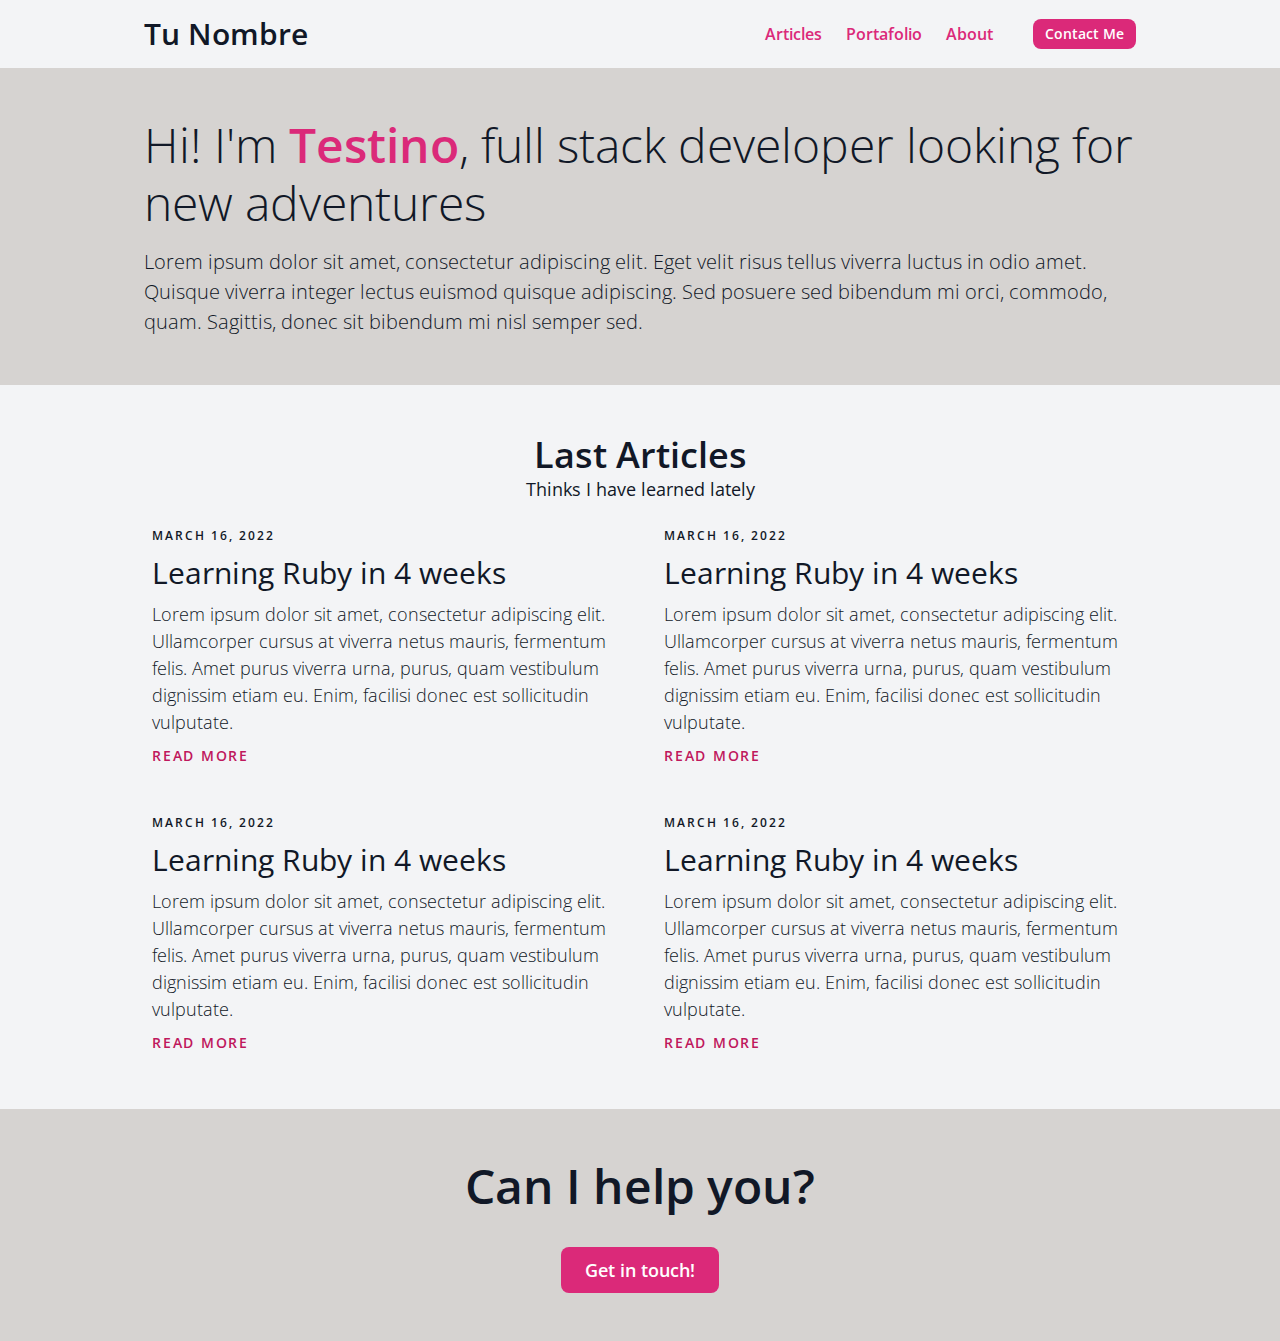
<file: index.html>
<!DOCTYPE html>

<html lang="en">
  <head>
    <meta charset="UTF-8" />
    <meta http-equiv="X-UA-Compatible" content="IE=edge" />
    <meta name="viewport" content="width=device-width, initial-scale=1.0" />
    <title>Document</title>
    <link rel="stylesheet" href="styles/pages/index.css" />
  </head>
  <body>
    <header class="header-wrapper">
      <div class="container-lg">
        <div class="header">
          <a href="/index.html" class="heading semibold header__logo"
            >Tu Nombre</a
          >
          <!-- menu start-->
          <div class="header-content">
            <div class="right-content">
              <div class="menu-desktop">
                <nav>
                  <ul class="nav-links">
                    <li>
                      <a href="" class="text semibold nav-link">Articles</a>
                    </li>
                    <li>
                      <a href="" class="text semibold nav-link">Portafolio</a>
                    </li>
                    <li>
                      <a href="pages/about.html" class="text semibold nav-link"
                        >About</a
                      >
                    </li>
                  </ul>
                </nav>
                <a href="pages/contact.html">
                  <button class="btn btn--primary btn--sm">Contact Me</button>
                </a>
              </div>
            </div>
            <!-- menu end-->
            <img
              class="menu"
              onclick="showMenu()"
              src="images/icons/menu-line.svg"
              alt="menu"
            />
          </div>
        </div>
      </div>
      <!-- menu mobile start-->
      <div class="container-lg">
        <div class="menu-mobile-hidden">
          <nav>
            <ul class="nav-links li-navbar">
              <li>
                <a href="" class="text semibold nav-link">Articles</a>
              </li>
              <li>
                <a href="" class="text semibold nav-link">Portafolio</a>
              </li>
              <li>
                <a href="pages/about.html" class="text semibold nav-link"
                  >About</a
                >
              </li>
            </ul>
          </nav>
          <a href="pages/contact.html ">
            <button class="btn btn--primary btn--sm">Contact Me</button>
          </a>
        </div>
      </div>
      <!-- menu mobile end -->
    </header>

    <main>
      <section class="section padded welcome">
        <div class="container-lg">
          <h1 class="heading-xl welcome__title">
            Hi! I'm <span class="welcome__name">Testino</span>, full stack
            developer looking for new adventures
          </h1>
          <p class="text-xl light">
            Lorem ipsum dolor sit amet, consectetur adipiscing elit. Eget velit
            risus tellus viverra luctus in odio amet. Quisque viverra integer
            lectus euismod quisque adipiscing. Sed posuere sed bibendum mi orci,
            commodo, quam. Sagittis, donec sit bibendum mi nisl semper sed.
          </p>
        </div>
      </section>

      <section class="section">
        <div class="container-lg">
          <div class="articles-header">
            <h2 class="heading-lg semibold">Last Articles</h2>
            <p class="text-lg">Thinks I have learned lately</p>
          </div>
          <div class="articles">
            <div class="articles__article">
              <p class="text-xs semibold overline">March 16, 2022</p>
              <h3 class="heading regular">Learning Ruby in 4 weeks</h3>
              <p class="text-lg light">
                Lorem ipsum dolor sit amet, consectetur adipiscing elit.
                Ullamcorper cursus at viverra netus mauris, fermentum felis.
                Amet purus viverra urna, purus, quam vestibulum dignissim etiam
                eu. Enim, facilisi donec est sollicitudin vulputate.
              </p>
              <a href="pages/learn-ruby.html" class="articles__article-link"
                >Read more</a
              >
            </div>
            <div class="articles__article">
              <p class="text-xs semibold overline">March 16, 2022</p>
              <h3 class="heading regular">Learning Ruby in 4 weeks</h3>
              <p class="text-lg light">
                Lorem ipsum dolor sit amet, consectetur adipiscing elit.
                Ullamcorper cursus at viverra netus mauris, fermentum felis.
                Amet purus viverra urna, purus, quam vestibulum dignissim etiam
                eu. Enim, facilisi donec est sollicitudin vulputate.
              </p>
              <a href="pages/learn-ruby.html" class="articles__article-link"
                >Read more</a
              >
            </div>
            <div class="articles__article">
              <p class="text-xs semibold overline">March 16, 2022</p>
              <h3 class="heading regular">Learning Ruby in 4 weeks</h3>
              <p class="text-lg light">
                Lorem ipsum dolor sit amet, consectetur adipiscing elit.
                Ullamcorper cursus at viverra netus mauris, fermentum felis.
                Amet purus viverra urna, purus, quam vestibulum dignissim etiam
                eu. Enim, facilisi donec est sollicitudin vulputate.
              </p>
              <a href="pages/learn-ruby.html" class="articles__article-link"
                >Read more</a
              >
            </div>
            <div class="articles__article">
              <p class="text-xs semibold overline">March 16, 2022</p>
              <h3 class="heading regular">Learning Ruby in 4 weeks</h3>
              <p class="text-lg light">
                Lorem ipsum dolor sit amet, consectetur adipiscing elit.
                Ullamcorper cursus at viverra netus mauris, fermentum felis.
                Amet purus viverra urna, purus, quam vestibulum dignissim etiam
                eu. Enim, facilisi donec est sollicitudin vulputate.
              </p>
              <a href="pages/learn-ruby.html" class="articles__article-link"
                >Read more</a
              >
            </div>
          </div>
        </div>
      </section>
    </main>

    <footer class="section padded footer">
      <div class="container-lg footer__content">
        <h2 class="heading-xl semibold">Can I help you?</h2>
        <button class="btn btn--primary btn--lg">Get in touch!</button>
      </div>
    </footer>

    <!-- script -->
    <script src="scripts/navbar.js"></script>
  </body>
</html>
</file>
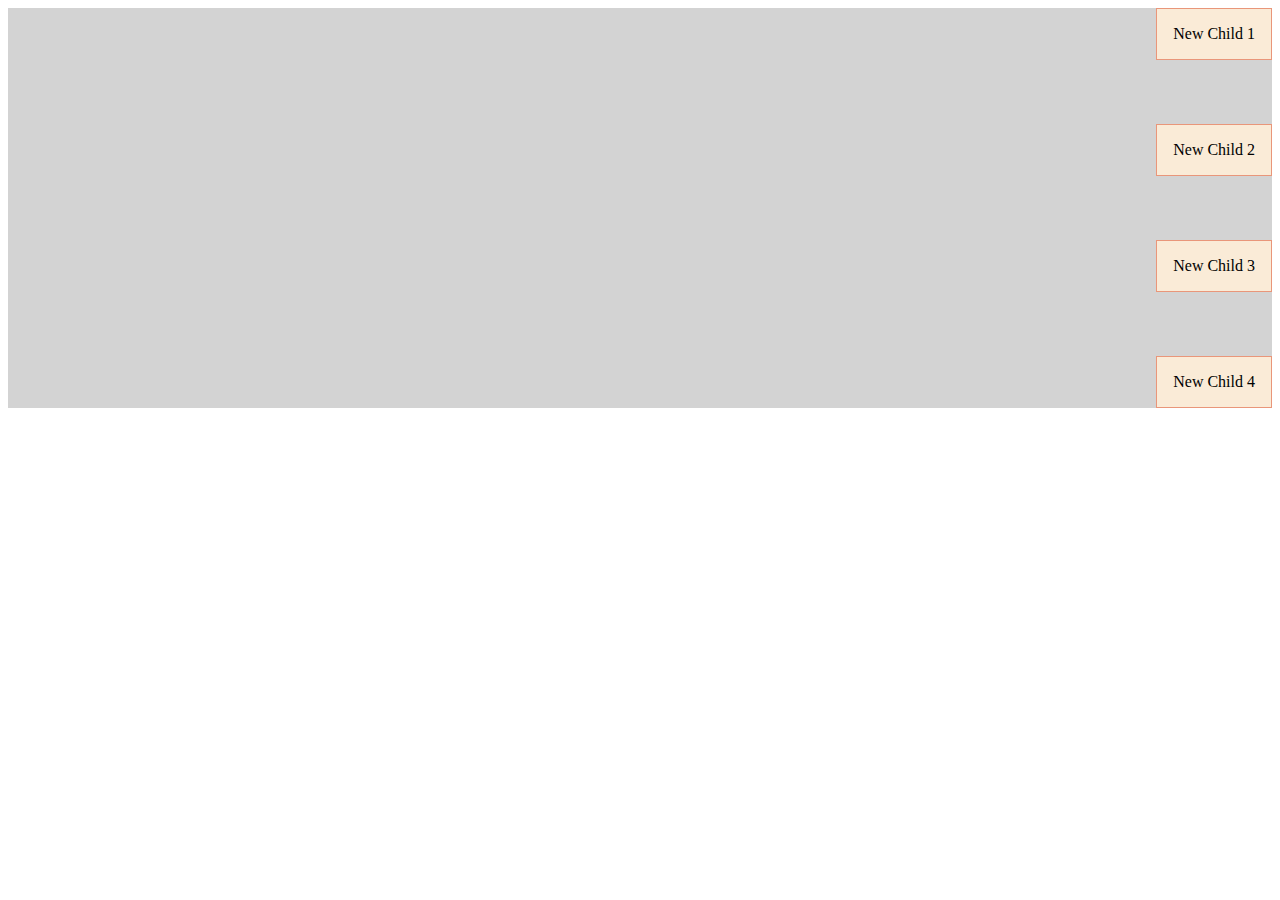
<file: flexbox.html>
<!DOCTYPE html>
<html lang="en">
  <head>
    <meta charset="UTF-8" />
    <meta http-equiv="X-UA-Compatible" content="IE=edge" />
    <meta name="viewport" content="width=device-width, initial-scale=1.0" />
    <title>Flexbox</title>
    <style>
      .container {
        height: 400px;
        display: flex;
        justify-content: space-between;
        align-items: flex-end;
        flex-direction: column;
        background-color: lightgrey;
        /* height: 150px; */
      }
      .child {
        background-color: antiquewhite;
        padding: 16px;
        border: 1px solid darksalmon;
        /* flex: 0 0 200px; */
      }
    </style>
  </head>
  <body>
    <div class="container">
      <div id="child1" class="child">New Child 1</div>
      <div id="child2" class="child">New Child 2</div>
      <div id="child3" class="child">New Child 3</div>
      <div id="child4" class="child">New Child 4</div>
    </div>
  </body>
</html>
</file>
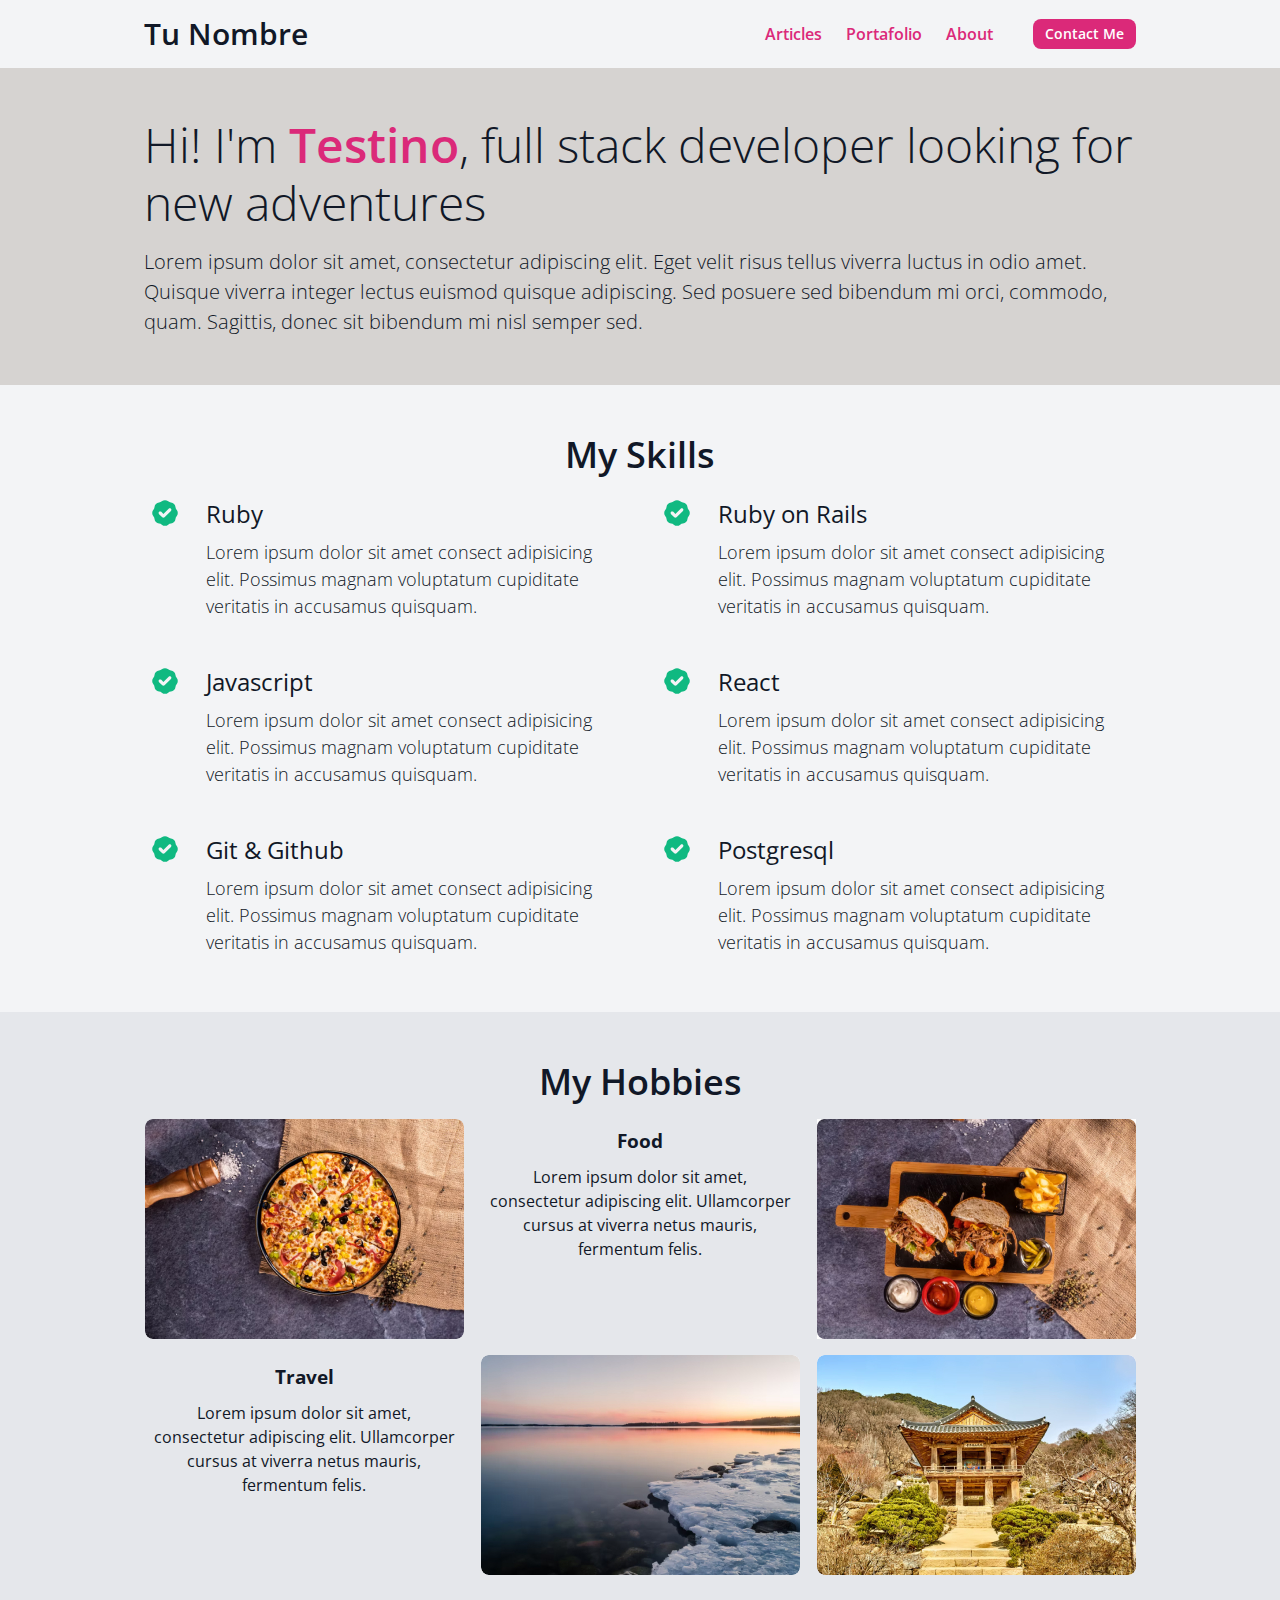
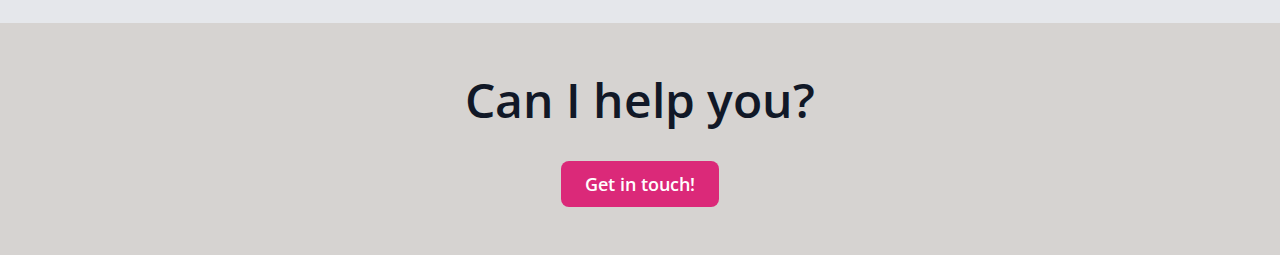
<file: pages/about.html>
<!DOCTYPE html>
<html lang="en">
  <head>
    <meta charset="UTF-8" />
    <meta http-equiv="X-UA-Compatible" content="IE=edge" />
    <meta name="viewport" content="width=device-width, initial-scale=1.0" />
    <title>About</title>
    <link rel="stylesheet" href="../styles/pages/about.css" />
  </head>
  <body>
    <header class="header-wrapper">
      <div class="container-lg">
        <div class="header">
          <a href="/index.html" class="heading semibold header__logo"
            >Tu Nombre</a
          >
          <!-- menu start-->
          <div class="header-content">
            <div class="right-content">
              <div class="menu-desktop">
                <nav>
                  <ul class="nav-links">
                    <li>
                      <a href="" class="text semibold nav-link">Articles</a>
                    </li>
                    <li>
                      <a href="" class="text semibold nav-link">Portafolio</a>
                    </li>
                    <li>
                      <a href="about.html" class="text semibold nav-link"
                        >About</a
                      >
                    </li>
                  </ul>
                </nav>
                <a href="contact.html">
                  <button class="btn btn--primary btn--sm">Contact Me</button>
                </a>
              </div>
            </div>
            <!-- menu end-->
            <img
              class="menu"
              onclick="showMenu()"
              src="../images/icons/menu-line.svg"
              alt="menu"
            />
          </div>
        </div>
      </div>
      <!-- menu mobile start-->
      <div class="container-lg">
        <div class="menu-mobile-hidden">
          <nav>
            <ul class="nav-links li-navbar">
              <li>
                <a href="" class="text semibold nav-link">Articles</a>
              </li>
              <li>
                <a href="" class="text semibold nav-link">Portafolio</a>
              </li>
              <li>
                <a href="about.html" class="text semibold nav-link">About</a>
              </li>
            </ul>
          </nav>
          <a href="contact.html">
            <button class="btn btn--primary btn--sm">Contact Me</button>
          </a>
        </div>
      </div>
      <!-- menu mobile end -->
    </header>

    <main>
      <section class="section padded welcome">
        <div class="container-lg">
          <h1 class="heading-xl welcome__title">
            Hi! I'm <span class="welcome__name">Testino</span>, full stack
            developer looking for new adventures
          </h1>
          <p class="text-xl light">
            Lorem ipsum dolor sit amet, consectetur adipiscing elit. Eget velit
            risus tellus viverra luctus in odio amet. Quisque viverra integer
            lectus euismod quisque adipiscing. Sed posuere sed bibendum mi orci,
            commodo, quam. Sagittis, donec sit bibendum mi nisl semper sed.
          </p>
        </div>
      </section>

      <section class="section padded">
        <div class="container-lg">
          <div class="articles-header">
            <h2 class="heading-lg semibold">My Skills</h2>
          </div>
          <div class="articles">
            <div class="h3--layout">
              <img class="icon-size" src="../images/icons/Icon.svg" alt="" />
              <div class="articles__article">
                <h3 class="heading-sm regular">Ruby</h3>
                <p class="text-lg light">
                  Lorem ipsum dolor sit amet consect adipisicing elit. Possimus
                  magnam voluptatum cupiditate veritatis in accusamus quisquam.
                </p>
              </div>
            </div>

            <div class="h3--layout">
              <img class="icon-size" src="../images/icons/Icon.svg" alt="" />
              <div class="articles__article">
                <h3 class="heading-sm regular">Ruby on Rails</h3>
                <p class="text-lg light">
                  Lorem ipsum dolor sit amet consect adipisicing elit. Possimus
                  magnam voluptatum cupiditate veritatis in accusamus quisquam.
                </p>
              </div>
            </div>

            <div class="h3--layout">
              <img class="icon-size" src="../images/icons/Icon.svg" alt="" />
              <div class="articles__article">
                <h3 class="heading-sm regular">Javascript</h3>
                <p class="text-lg light">
                  Lorem ipsum dolor sit amet consect adipisicing elit. Possimus
                  magnam voluptatum cupiditate veritatis in accusamus quisquam.
                </p>
              </div>
            </div>

            <div class="h3--layout">
              <img class="icon-size" src="../images/icons/Icon.svg" alt="" />
              <div class="articles__article">
                <h3 class="heading-sm regular">React</h3>
                <p class="text-lg light">
                  Lorem ipsum dolor sit amet consect adipisicing elit. Possimus
                  magnam voluptatum cupiditate veritatis in accusamus quisquam.
                </p>
              </div>
            </div>

            <div class="h3--layout">
              <img class="icon-size" src="../images/icons/Icon.svg" alt="" />
              <div class="articles__article">
                <h3 class="heading-sm regular">Git & Github</h3>
                <p class="text-lg light">
                  Lorem ipsum dolor sit amet consect adipisicing elit. Possimus
                  magnam voluptatum cupiditate veritatis in accusamus quisquam.
                </p>
              </div>
            </div>

            <div class="h3--layout">
              <img class="icon-size" src="../images/icons/Icon.svg" alt="" />
              <div class="articles__article">
                <h3 class="heading-sm regular">Postgresql</h3>
                <p class="text-lg light">
                  Lorem ipsum dolor sit amet consect adipisicing elit. Possimus
                  magnam voluptatum cupiditate veritatis in accusamus quisquam.
                </p>
              </div>
            </div>
          </div>
        </div>
      </section>

      <section class="section padded bg-dark">
        <div class="container-lg">
          <div class="articles-header">
            <h2 class="heading-lg semibold">My Hobbies</h2>
          </div>

          <div class="sections">
            <div>
              <img class="sections--size" src="../images/pizza.png" alt="" />
            </div>

            <div class="sections--size sections--layout">
              <h3>Food</h3>
              <p>
                Lorem ipsum dolor sit amet, consectetur adipiscing elit.
                Ullamcorper cursus at viverra netus mauris, fermentum felis.
              </p>
            </div>

            <div class="sections--size">
              <img src="../images/hamburguesa.png" alt="" />
            </div>

            <div class="sections--size sections--layout">
              <h3>Travel</h3>
              <p>
                Lorem ipsum dolor sit amet, consectetur adipiscing elit.
                Ullamcorper cursus at viverra netus mauris, fermentum felis.
              </p>
            </div>

            <div>
              <img class="sections--size" src="../images/travel 1.png" alt="" />
            </div>

            <div>
              <img class="sections--size" src="../images/travel 2.png" alt="" />
            </div>
          </div>
        </div>
      </section>
    </main>

    <footer class="section padded footer">
      <div class="container-lg footer__content">
        <h2 class="heading-xl semibold">Can I help you?</h2>
        <button class="btn btn--primary btn--lg">Get in touch!</button>
      </div>
    </footer>

    <!-- scripts -->
    <script src="../scripts/navbar.js"></script>
  </body>
</html>
</file>
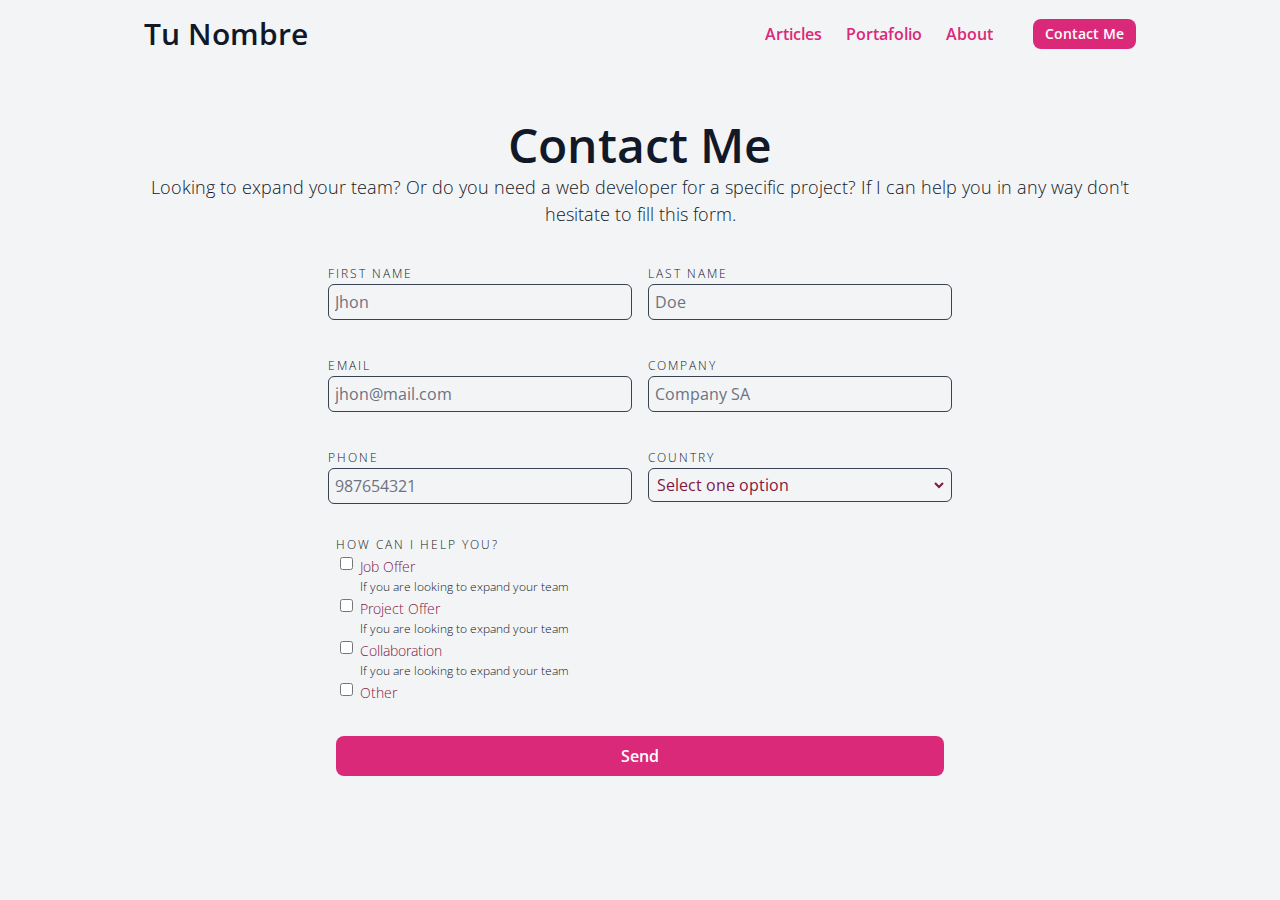
<file: pages/contact.html>
<!DOCTYPE html>
<html lang="en">
  <head>
    <meta charset="UTF-8" />
    <meta http-equiv="X-UA-Compatible" content="IE=edge" />
    <meta name="viewport" content="width=device-width, initial-scale=1.0" />
    <title>Contact</title>
    <link rel="stylesheet" href="../styles/pages/contact.css" />
  </head>
  <body>
    <header class="header-wrapper">
      <div class="container-lg">
        <div class="header">
          <a href="/index.html" class="heading semibold header__logo"
            >Tu Nombre</a
          >
          <!-- menu start-->
          <div class="header-content">
            <div class="right-content">
              <div class="menu-desktop">
                <nav>
                  <ul class="nav-links">
                    <li>
                      <a href="" class="text semibold nav-link">Articles</a>
                    </li>
                    <li>
                      <a href="" class="text semibold nav-link">Portafolio</a>
                    </li>
                    <li>
                      <a href="about.html" class="text semibold nav-link"
                        >About</a
                      >
                    </li>
                  </ul>
                </nav>
                <a href="contact.html">
                  <button class="btn btn--primary btn--sm">Contact Me</button>
                </a>
              </div>
            </div>
            <!-- menu end-->
            <img
              class="menu"
              onclick="showMenu()"
              src="../images/icons/menu-line.svg"
              alt="menu"
            />
          </div>
        </div>
      </div>
      <!-- menu mobile start-->
      <div class="container-lg">
        <div class="menu-mobile-hidden">
          <nav>
            <ul class="nav-links li-navbar">
              <li>
                <a href="" class="text semibold nav-link">Articles</a>
              </li>
              <li>
                <a href="" class="text semibold nav-link">Portafolio</a>
              </li>
              <li>
                <a href="about.html" class="text semibold nav-link">About</a>
              </li>
            </ul>
          </nav>
          <a href="contact.html">
            <button class="btn btn--primary btn--sm">Contact Me</button>
          </a>
        </div>
      </div>
      <!-- menu mobile end -->
    </header>

    <section class="section padded welcome">
      <div class="container-lg">
        <div class="head-form">
          <h1 class="heading-xl semibold">Contact Me</h1>
          <p class="text-lg light">
            Looking to expand your team? Or do you need a web developer for a
            specific project? If I can help you in any way don't hesitate to
            fill this form.
          </p>
        </div>

        <div class="container-sm">
          <form class="form-layout">
            <div class="center-input">
              <label class="text-xs light overline" for="first-name"
                >FIRST NAME</label
              >
              <div class="input">
                <input
                  type="text"
                  placeholder="Jhon"
                  name="first-name"
                  id="first-name"
                />
              </div>
            </div>

            <div>
              <label class="text-xs light overline" for="last-name"
                >LAST NAME</label
              >
              <div class="input">
                <input
                  type="text"
                  placeholder="Doe"
                  name="last-name"
                  id="last-name"
                />
              </div>
            </div>

            <div>
              <label class="text-xs light overline" for="email">EMAIL</label>
              <div class="input">
                <input
                  type="email"
                  placeholder="jhon@mail.com"
                  name="email"
                  id="email"
                />
              </div>
            </div>

            <div>
              <label class="text-xs light overline" for="company"
                >COMPANY</label
              >
              <div class="input">
                <input
                  type="text"
                  placeholder="Company SA"
                  name="company"
                  id="company"
                />
              </div>
            </div>

            <div>
              <label class="text-xs light overline" for="phone">PHONE</label>
              <div class="input">
                <input
                  type="tel"
                  placeholder="987654321"
                  name="phone"
                  id="phone"
                />
              </div>
            </div>

            <div>
              <label class="text-xs light overline">COUNTRY</label>
              <div class="input">
                <select name="country" id="country">
                  <option value="noCountry" selected disabled>
                    Select one option
                  </option>
                  <option value="PE">Peru</option>
                  <option value="BO">Bolivia</option>
                  <option value="MX">Mexico</option>
                </select>
              </div>
            </div>

            <div class="center-checkbox">
              <p class="text-xs light overline">How can I help you?</p>
              <div class="checkbox-layout">
                <input type="checkbox" name="ruby" id="ruby" />
                <div>
                  <label class="text-sm light" for="job">Job Offer</label>
                  <p class="text-xs light">
                    If you are looking to expand your team
                  </p>
                </div>
              </div>

              <div class="checkbox-layout">
                <input type="checkbox" name="project" id="project" />
                <div>
                  <label class="text-sm light" for="project"
                    >Project Offer</label
                  >
                  <p class="text-xs light">
                    If you are looking to expand your team
                  </p>
                </div>
              </div>

              <div class="checkbox-layout">
                <input
                  type="checkbox"
                  name="collaboration"
                  id="collaboration"
                />
                <div>
                  <label class="text-sm light" for="collaboration"
                    >Collaboration</label
                  >
                  <p class="text-xs light">
                    If you are looking to expand your team
                  </p>
                </div>
              </div>

              <div class="checkbox-layout">
                <input type="checkbox" name="other" id="other" />
                <div>
                  <label class="text-sm light" for="other">Other</label>
                </div>
              </div>
            </div>
          </form>
          <div class="btn-size">
            <button class="btn btn--primary">Send</button>
          </div>
        </div>
      </div>
    </section>

    <!-- scripts -->
    <script src="../scripts/navbar.js"></script>
  </body>
</html>
</file>
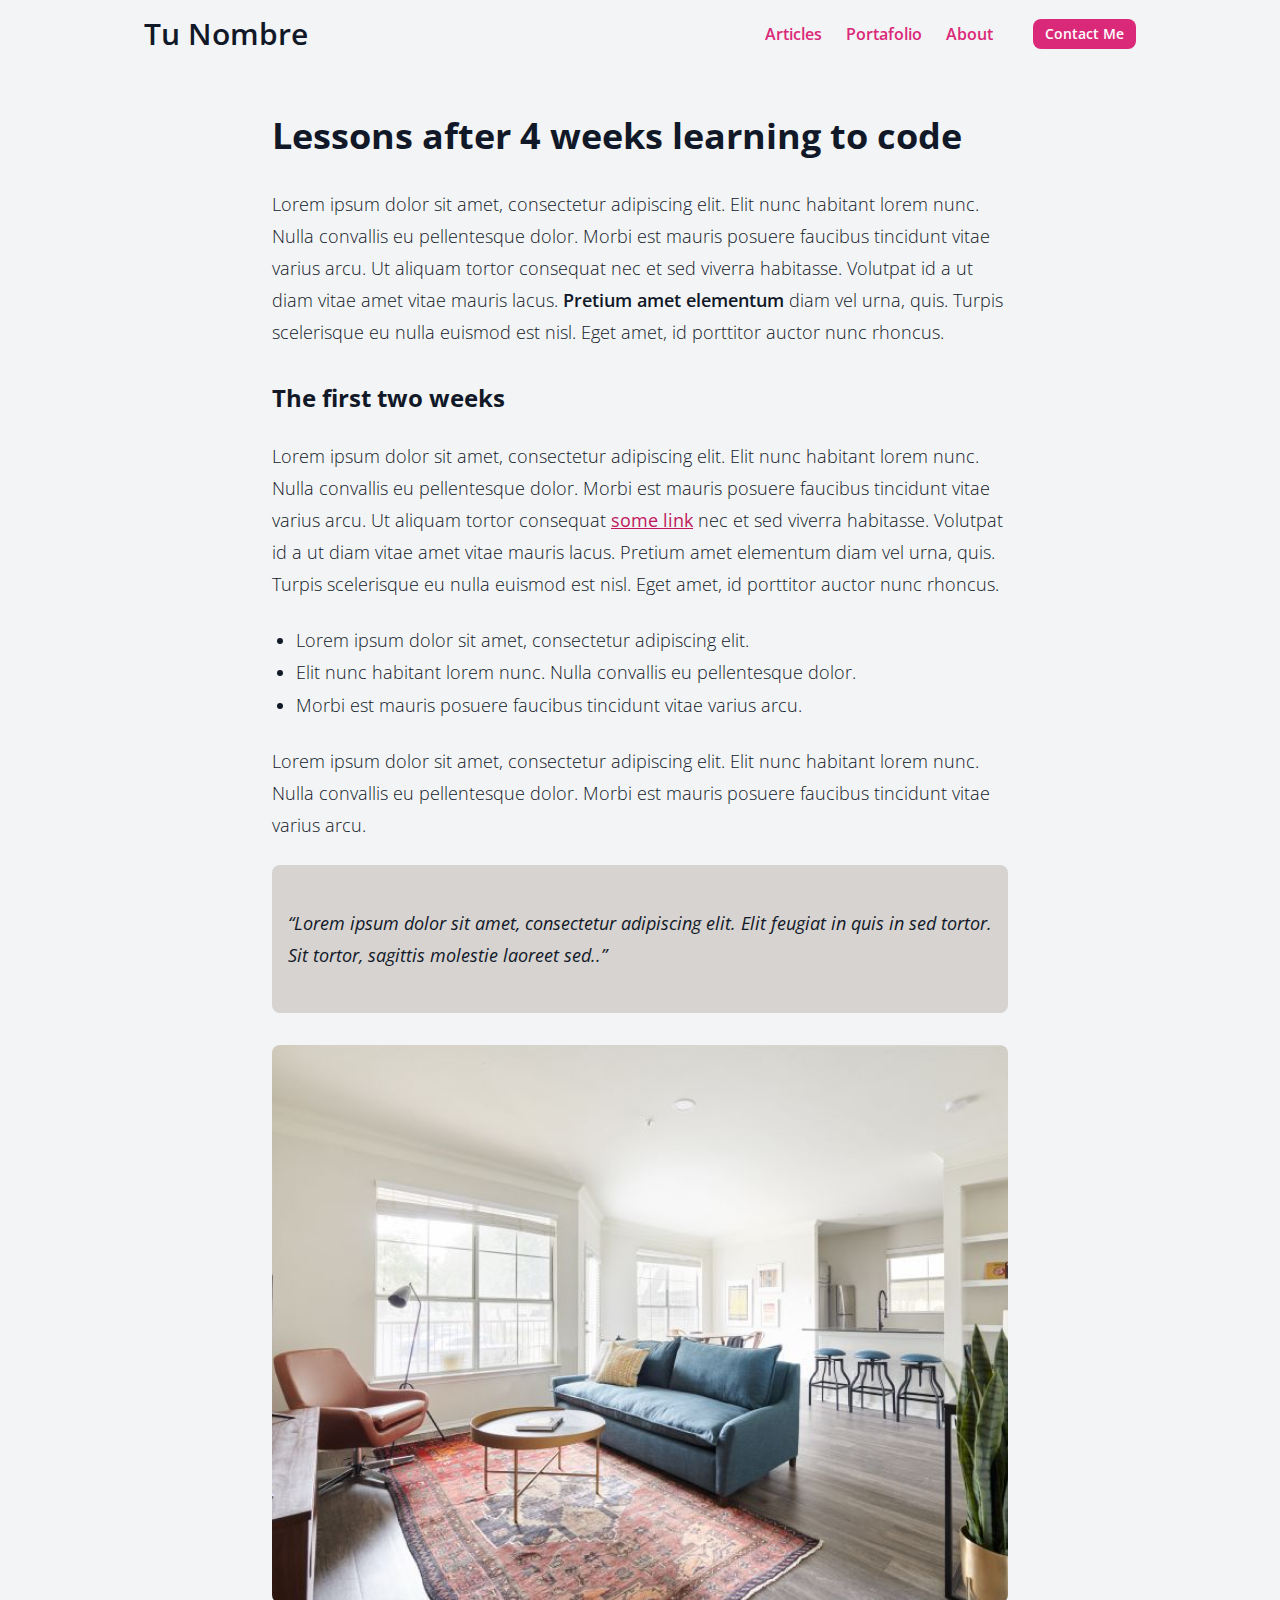
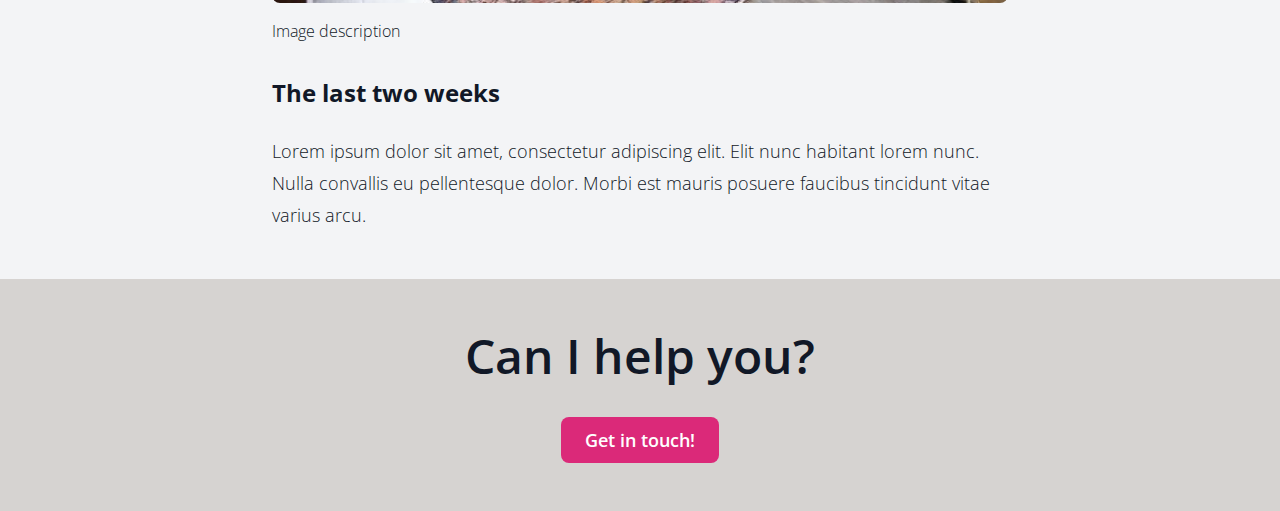
<file: pages/learn-ruby.html>
<!DOCTYPE html>
<html lang="en">
  <head>
    <meta charset="UTF-8" />
    <meta http-equiv="X-UA-Compatible" content="IE=edge" />
    <meta name="viewport" content="width=device-width, initial-scale=1.0" />
    <title>Learn Ruby in 4 weeks</title>
    <link rel="stylesheet" href="../styles/pages/article.css" />
  </head>
  <body>
    <header class="header-wrapper">
      <div class="container-lg">
        <div class="header">
          <a href="/index.html" class="heading semibold header__logo"
            >Tu Nombre</a
          >
          <!-- menu start-->
          <div class="header-content">
            <div class="right-content">
              <div class="menu-desktop">
                <nav>
                  <ul class="nav-links">
                    <li>
                      <a href="" class="text semibold nav-link">Articles</a>
                    </li>
                    <li>
                      <a href="" class="text semibold nav-link">Portafolio</a>
                    </li>
                    <li>
                      <a href="about.html" class="text semibold nav-link"
                        >About</a
                      >
                    </li>
                  </ul>
                </nav>
                <a href="contact.html">
                  <button class="btn btn--primary btn--sm">Contact Me</button>
                </a>
              </div>
            </div>
            <!-- menu end-->
            <img
              class="menu"
              onclick="showMenu()"
              src="../images/icons/menu-line.svg"
              alt="menu"
            />
          </div>
        </div>
      </div>
      <!-- menu mobile start-->
      <div class="container-lg">
        <div class="menu-mobile-hidden">
          <nav>
            <ul class="nav-links li-navbar">
              <li>
                <a href="" class="text semibold nav-link">Articles</a>
              </li>
              <li>
                <a href="" class="text semibold nav-link">Portafolio</a>
              </li>
              <li>
                <a href="about.html" class="text semibold nav-link">About</a>
              </li>
            </ul>
          </nav>
          <a href="contact.html">
            <button class="btn btn--primary btn--sm">Contact Me</button>
          </a>
        </div>
      </div>
      <!-- menu mobile end -->
    </header>

    <main class="section">
      <div class="container">
        <article class="article">
          <h1>Lessons after 4 weeks learning to code</h1>
          <p>
            Lorem ipsum dolor sit amet, consectetur adipiscing elit. Elit nunc
            habitant lorem nunc. Nulla convallis eu pellentesque dolor. Morbi
            est mauris posuere faucibus tincidunt vitae varius arcu. Ut aliquam
            tortor consequat nec et sed viverra habitasse. Volutpat id a ut diam
            vitae amet vitae mauris lacus.
            <strong>Pretium amet elementum</strong> diam vel urna, quis. Turpis
            scelerisque eu nulla euismod est nisl. Eget amet, id porttitor
            auctor nunc rhoncus.
          </p>
          <h2>The first two weeks</h2>
          <p>
            Lorem ipsum dolor sit amet, consectetur adipiscing elit. Elit nunc
            habitant lorem nunc. Nulla convallis eu pellentesque dolor. Morbi
            est mauris posuere faucibus tincidunt vitae varius arcu. Ut aliquam
            tortor consequat <a href="">some link</a> nec et sed viverra
            habitasse. Volutpat id a ut diam vitae amet vitae mauris lacus.
            Pretium amet elementum diam vel urna, quis. Turpis scelerisque eu
            nulla euismod est nisl. Eget amet, id porttitor auctor nunc rhoncus.
          </p>
          <ul>
            <li>Lorem ipsum dolor sit amet, consectetur adipiscing elit.</li>
            <li>
              Elit nunc habitant lorem nunc. Nulla convallis eu pellentesque
              dolor.
            </li>
            <li>
              Morbi est mauris posuere faucibus tincidunt vitae varius arcu.
            </li>
          </ul>
          <p>
            Lorem ipsum dolor sit amet, consectetur adipiscing elit. Elit nunc
            habitant lorem nunc. Nulla convallis eu pellentesque dolor. Morbi
            est mauris posuere faucibus tincidunt vitae varius arcu.
          </p>

          <blockquote cite="">
            <p>
              “Lorem ipsum dolor sit amet, consectetur adipiscing elit. Elit
              feugiat in quis in sed tortor. Sit tortor, sagittis molestie
              laoreet sed..”
            </p>
          </blockquote>

          <figure>
            <img
              src="../images/living-room.png"
              alt="A beautiful living-room"
            />
            <figcaption>Image description</figcaption>
          </figure>

          <h2>The last two weeks</h2>
          <p>
            Lorem ipsum dolor sit amet, consectetur adipiscing elit. Elit nunc
            habitant lorem nunc. Nulla convallis eu pellentesque dolor. Morbi
            est mauris posuere faucibus tincidunt vitae varius arcu.
          </p>
        </article>
      </div>
    </main>

    <footer class="section padded footer">
      <div class="container-lg footer__content">
        <h2 class="heading-xl semibold">Can I help you?</h2>
        <button class="btn btn--primary btn--lg">Get in touch!</button>
      </div>
    </footer>

    <!-- scripts -->
    <script src="../scripts/navbar.js"></script>
  </body>
</html>
</file>
<file: styles/pages/index.css>
@import url(../global/global.css);
@import url(../components/header.css);
@import url(../components/footer.css);

.welcome {
  background-color: var(--color-secondary-light);
}

.welcome__name {
  color: var(--color-primary);
  font-weight: var(--semibold);
}

.welcome__title {
  margin-bottom: 16px;
}

.articles-header {
  text-align: center;
  margin-bottom: 16px;
}

.articles {
  display: grid;
  grid-template-columns: repeat(auto-fit, minmax(350px, 1fr));
  gap: 32px;
}

.articles__article {
  padding: 8px;
  display: flex;
  flex-direction: column;
  gap: 10px;
}

.articles__article-link {
  color: var(--color-primary-dark);
  font-weight: var(--semibold);
  font-size: calc(14 / 16 * 1rem);
  line-height: 143%;
  letter-spacing: 0.125em;
  text-transform: uppercase;
  text-decoration: none;
  /* align-self: flex-start; */
  width: fit-content;
}

.articles__article-link:hover {
  color: var(--color-primary);
}
</file>
<file: styles/pages/about.css>
@import url(../global/global.css);
@import url(../components/header.css);
@import url(../../styles/pages/index.css);
@import url(../components/footer.css);

.bg-dark {
  background-color: var(--color-bg-dark);
}

.sections {
  display: grid;
  grid-template-columns: repeat(auto-fit, minmax(250px, 1fr));
  gap: 16px;
  justify-items: center;
  text-align: center;
}

.sections--size {
 border-radius: 8px;
}

.sections--layout {
  display: flex;
  flex-direction: column;
  gap: 10px;
  padding: 8px;
}
</file>
<file: styles/pages/contact.css>
@import url(../global/global.css);
@import url(../components/header.css);
@import url(../components/input.css);

.head-form {
  text-align: center;
  margin-bottom: 32px;  
}

.form-layout {
  display: grid;
  grid-template-columns: repeat(auto-fit, minmax(285px, 1fr));
  gap: 32px;
  margin-bottom: 32px;
  justify-items: center;
}

.center-checkbox {
  width: 100%;
}

.checkbox-layout {
  display: flex;
  gap: 4px;
  align-items: flex-start;
}

.checkbox-layout label{
  color: var(--color-primary-darker);
}

.btn-size button {
  width: 100%;
}

.text-text {
  justify-content: center;
}
</file>
<file: styles/pages/article.css>
@import url(../global/global.css);
@import url(../components/header.css);
@import url(../components/article.css);
@import url(../components/footer.css);
</file>
